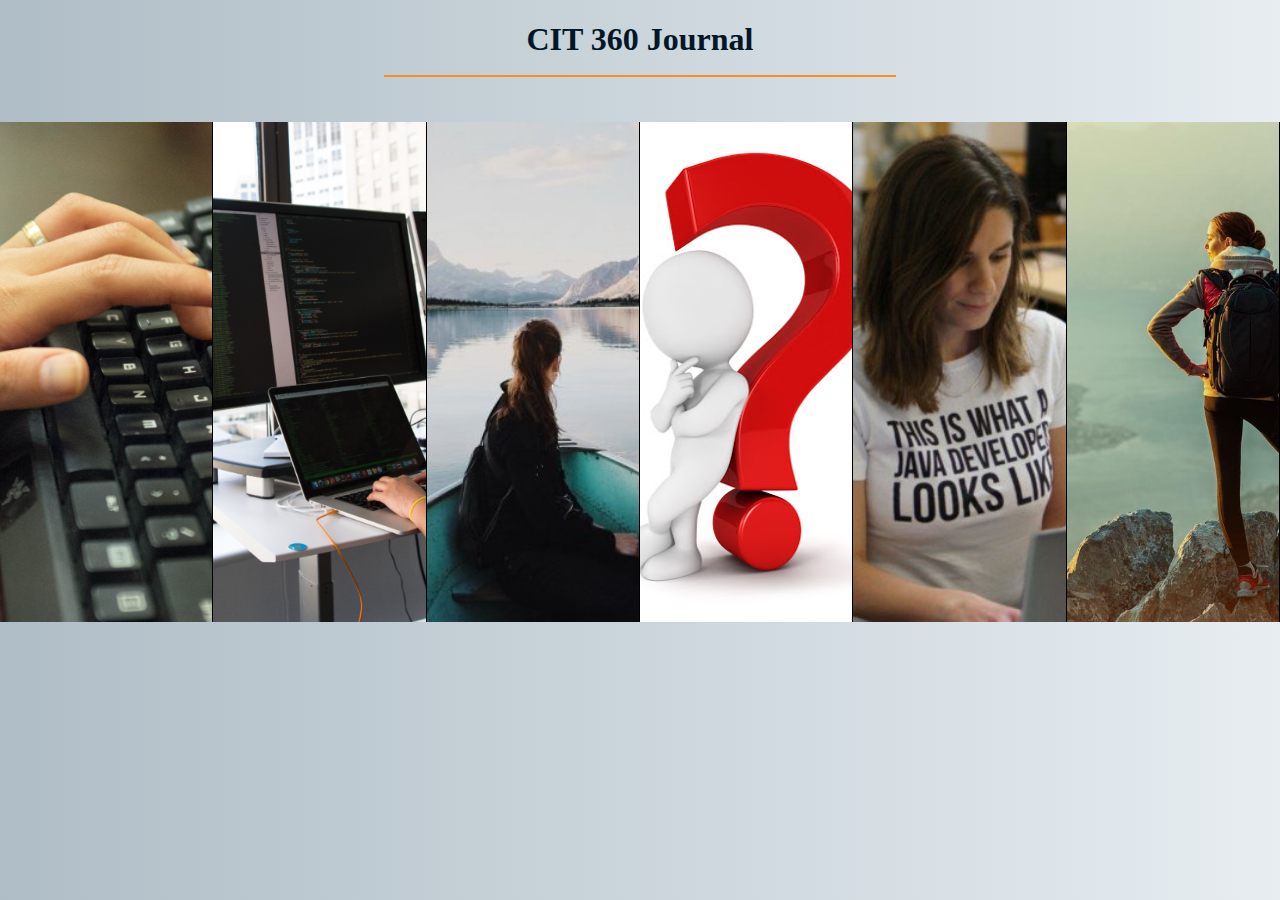
<file: index.html>
<!DOCTYPE html>
<html lang="en">
<head>
    <meta charset="UTF-8">
    <title>Responsive html and css gallery</title>
    <link rel="stylesheet" type="text/css" href="stiles.css"/>
</head>
<body>
<h1 class="heading">CIT 360 Journal</h1>



<ul class="gallery">
    <li class="items item1">
    <img src="images/hands on keybord.jpg" alt="hands on keyboard">
        <h2>When I started</h2>
        <a class="items" href="started.html"> Read More </a>
    </li>

    <li class="items item2">
        <img src="images/woman developer.jpg" alt="woman working at computer">
        
        <h2>Learning</h2>
        <a href="learned.html">Read More</a>
    </li>

    <li class="items item3">
        <img src="images/woman on boat.jpg" alt="woman on boat">
        <h2>Improvements</h2>
        <a href="improvements.html">Read More</a>

    </li>

    <li class="items item4">
        <img src="images/question.jpg" alt="question mark with person thinking">
        <h2>Accomplished</h2>
        <a href="accomplish.html">Read More</a>
    </li>

    <li class="items item5">
        <img src="images/java woman.jpeg" alt="woman developer java">
        <h2>Changes</h2>
        <a href="path.html">Read More</a>
    </li>

    <li class="items item6">
        <img src="images/woman on mountain.jpeg" alt="woman on top of mountain">
        <h2>Now what?</h2>
        <a href="what.html">Read More</a>
    </li>

</ul>
</body>
</html>
</file>
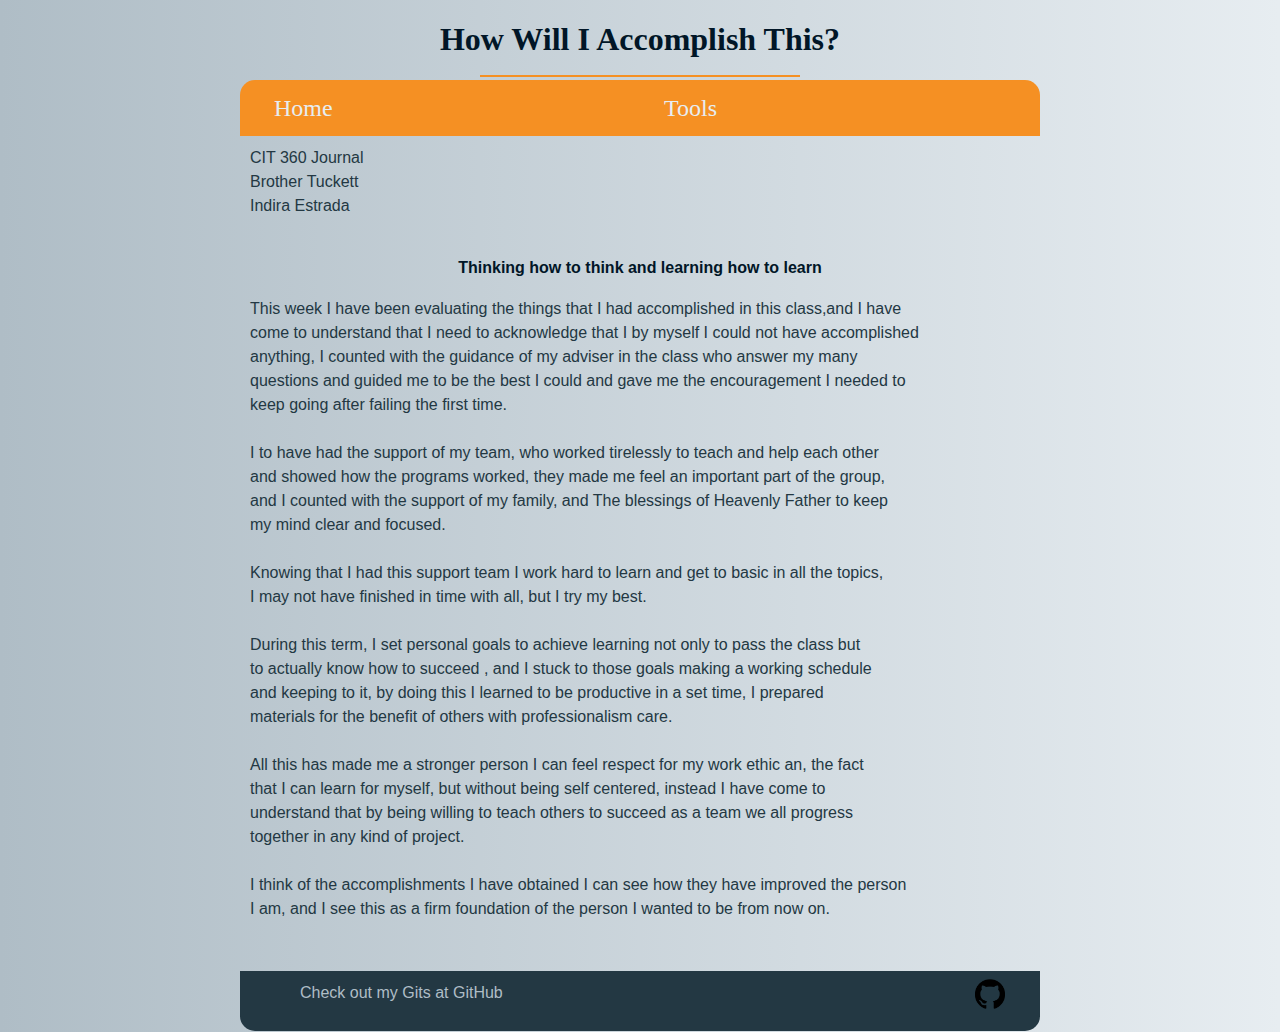
<file: accomplish.html>
<!DOCTYPE html>
<html lang="en">
<head>
    <meta charset="UTF-8">
    <title>The accomplishments I Obtained</title>
    <link rel="stylesheet" type="text/css" href="stiles.css"/>
</head>

<body>

<div id="content">
    <header>
        <h1 class="heading">How Will I Accomplish This?</h1>

    </header>
    <nav>
        <ul>
            <li><a href="index.html">Home</a> </li>
            <li><a href="video.html">Tools</a> </li>

        </ul>
    </nav>

    <main>
        <p>CIT 360 Journal<br>Brother Tuckett<br>Indira Estrada</p>

        <h4>Thinking how to think and learning how to learn</h4>

        <div class="paragraph1">

            <p>This week I have been evaluating the things that I had accomplished in this class,and I have <br>
                come to understand that I need to acknowledge that I by myself I could not have accomplished <br>
                anything, I counted with the guidance of my adviser in the class who answer my many <br>
                questions and guided me to be the best I could and gave me the encouragement I needed to <br>
                keep going after failing the first time.<br><br>

                I to have had the support of my team, who worked tirelessly to teach and help each other <br>
                and showed how the programs worked, they made me feel an important part of the group, <br>
                and I counted with the support of my family, and The blessings of Heavenly Father to keep<br>
                 my mind clear and focused.<br><br>

                Knowing that I had this support team I work hard to learn and get to basic in all the topics,  <br>
                I may not have finished in time with all, but I try my best.<br><br>


                During this term, I set personal goals to achieve learning not only to pass the class but<br>
                to actually know how to succeed , and I stuck to those goals making a working schedule <br>
                and keeping to it, by doing this I learned to be productive in a set time, I prepared <br>
                materials for the benefit of others with professionalism care.<br><br>

                All this has made me a stronger person I can feel respect for my work ethic an, the fact<br>
                that I can learn for myself, but without being self centered, instead I have come to <br>
                understand that by being willing to teach others to succeed as a team we all progress <br>
                together in any kind of project.<br><br>

                I think of the accomplishments I have obtained I can see how they have improved the person <br>
                I am, and I see this as a firm foundation of the person I wanted to be from now on.<br><br>
            </p>

        </div>

    </main>

    <footer>
        <p class="info">Check out my Gits at GitHub</p>
        <div class="social">
            <a class="social" target="_blank" href="https://gist.github.com/iihve"><img src="images/gitIcon.svg.png"/></a>
        </div>
    </footer>

</div>
</body>
</html>
</file>
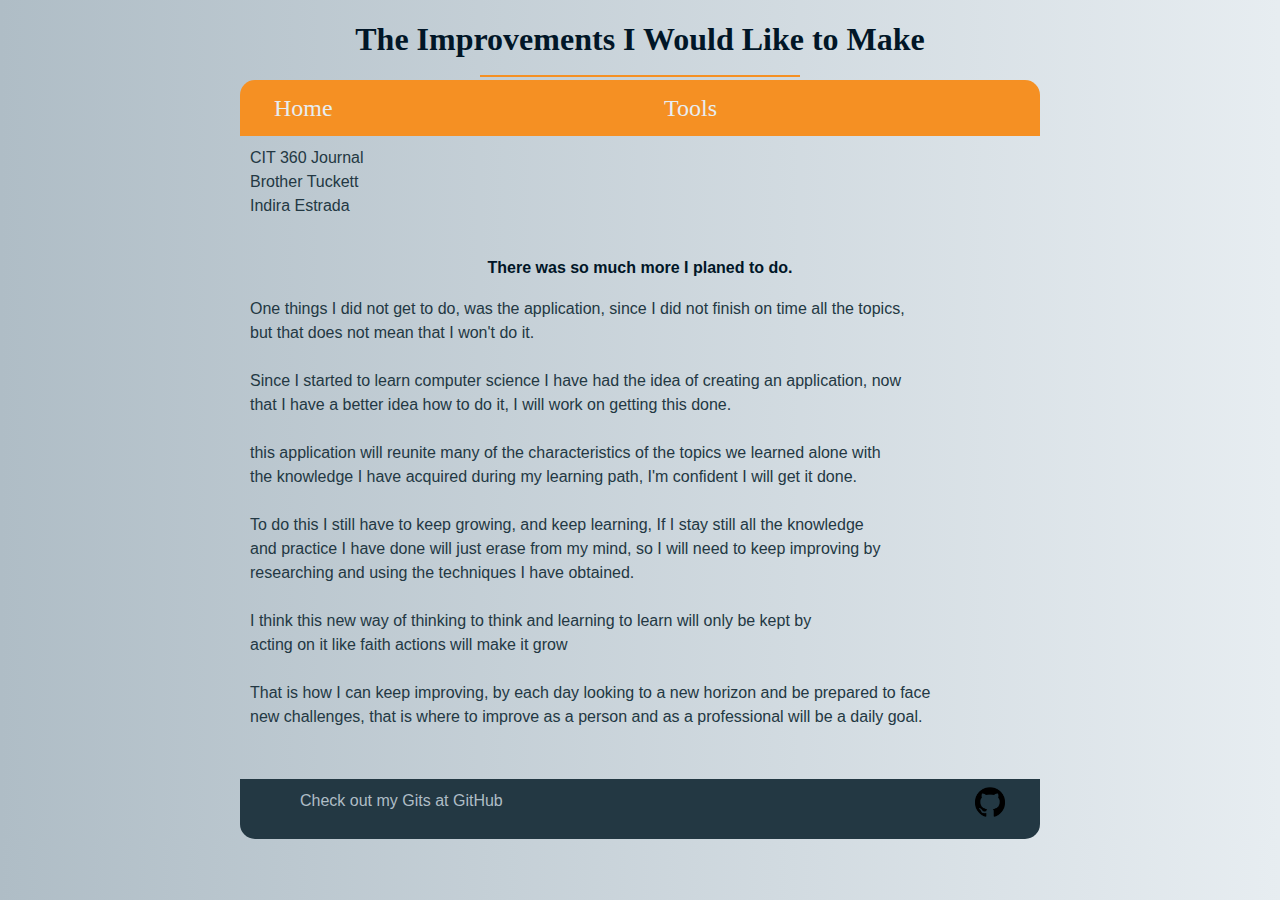
<file: improvements.html>
<!DOCTYPE html>
<html lang="en">
<head>
    <meta charset="UTF-8">
    <title>The improvements I would like to make</title>
    <link rel="stylesheet" type="text/css" href="stiles.css"/>
</head>

<body>

<div id="content">
    <header>
        <h1 class="heading">The Improvements I Would Like to Make</h1>

    </header>
    <nav>
        <ul>
            <li><a href="index.html">Home</a> </li>
            <li><a href="video.html">Tools</a> </li>
        </ul>

    </nav>

    <main>
        <p>CIT 360 Journal<br>Brother Tuckett<br>Indira Estrada</p>

        <H4>There was so much more I planed to do.</H4>

        <div class="paragraph1">

            <p>
                One things I did not get to do, was the application, since I did not finish on time all the topics, <br>
                but that does not mean that I won't do it.<br><br>

                Since I started to learn computer science I have had the idea of creating an application, now  <br>
                that I have a better idea how to do it, I will work on getting this done.<br><br>

                this application will reunite many of the characteristics of the topics we learned alone with <br>
                the knowledge I have acquired during my learning path, I'm confident I will get it done.<br><br>

                To do this I still have to keep growing, and keep learning, If I stay still all the knowledge <br>
                and practice I have done will just erase from my mind, so I will need to keep improving by <br>
                researching and using the techniques I have obtained. <br><br>

                I think this new way of thinking to think and learning to learn will only be kept by <br>
                acting on it like faith actions will make it grow<br><br>

                That is how I can keep improving, by each day looking to a new horizon and be prepared to face <br>
                new challenges, that is where to improve as a person and as a professional will be a daily goal.<br><br>


            </p>
        </div>

    </main>

    <footer>
        <p class="info">Check out my Gits at GitHub</p>
        <div class="social">
            <a class="social" target="_blank" href="https://gist.github.com/iihve"><img
                    src="images/gitIcon.svg.png"/></a>
        </div>
    </footer>

</div>

</body>
</html>
</file>
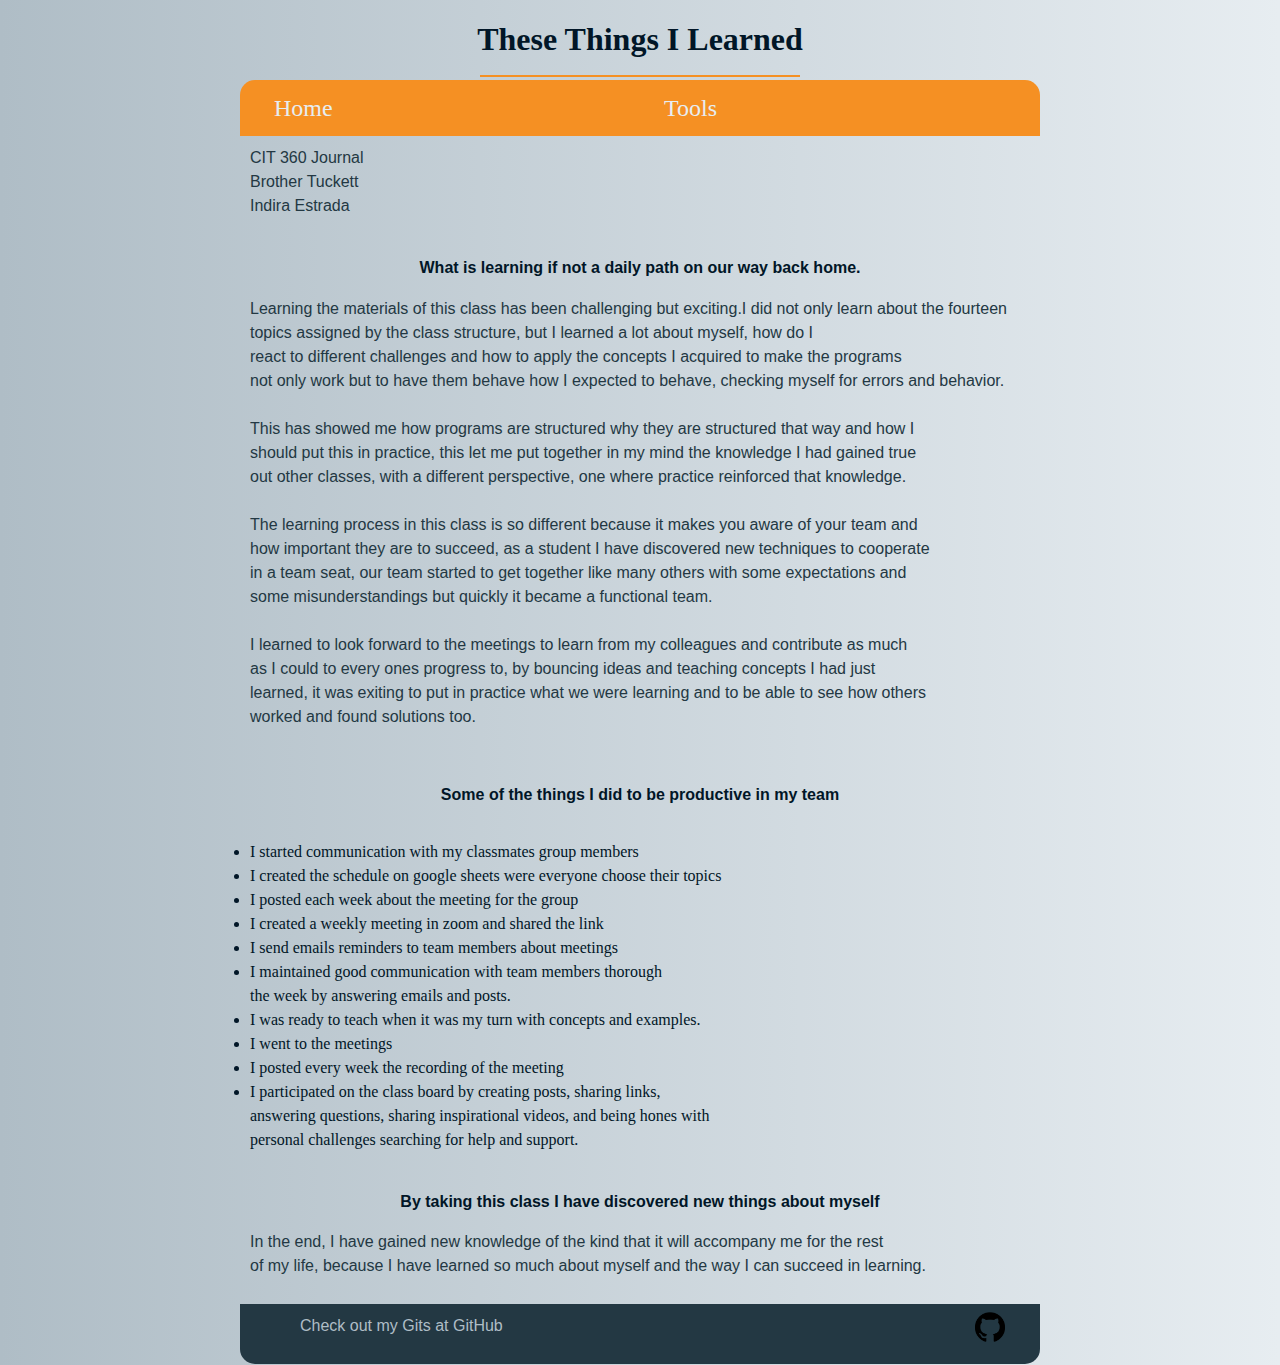
<file: learned.html>
<!DOCTYPE html>
<html lang="en">
<head>
    <meta charset="UTF-8">
    <title>These things I learned</title>
    <link rel="stylesheet" type="text/css" href="stiles.css"/>
</head>
<body>
<div id="content">
    <header>
        <h1 class="heading">These Things I Learned</h1>

    </header>
    <nav>
        <ul>
            <li><a href="index.html">Home</a> </li>
            <li><a href="video.html">Tools</a> </li>
        </ul>
    </nav>

    <main>
        <p>CIT 360 Journal<br>Brother Tuckett<br>Indira Estrada</p>

        <h4>What is learning if not a daily path on our way back home.</h4>

        <div class="paragraph1">

            <p> Learning the materials of this class has been challenging but exciting.I did not only learn about
                the fourteen topics assigned by the class structure, but I learned a lot about myself, how do I  <br>
                react to different challenges and how to apply the concepts I acquired to make the programs <br>
                not only work but to have them behave how I expected to behave, checking myself for errors and behavior.<br><br>

                This has showed me how programs are structured why they are structured that way and how I <br>
                should put this in practice, this let me put together in my mind the knowledge I had gained true <br>
                out other classes, with a different perspective, one where practice reinforced that knowledge.<br><br>

                The learning process in this class is so different because it makes you aware of your team and<br>
                how important they are to succeed, as a student I have discovered new techniques to cooperate<br>
                in a team seat, our team started to get together like many others with some expectations and <br>
                some misunderstandings but quickly it became a functional team.<br><br>

                I learned to look forward to the meetings to learn from my colleagues and contribute as much <br>
                as I could to every ones progress to, by bouncing ideas and teaching concepts I had just <br>
                learned, it was exiting to put in practice what we were learning and to be able to see how others <br>
                worked and found solutions too.
            </p>

        </div>

        <h4>Some of the things I did to be productive in my team</h4>
        <ul>
        <li>    I started communication with my classmates group members</li>
            <li>    I created the schedule on google sheets were everyone choose their topics</li>
        <li>    I posted each week about the meeting for the group</li>
        <li>    I created a weekly meeting in zoom and shared the link</li>
        <li>    I send emails reminders to team members about meetings</li>
        <li>    I maintained good communication with team members thorough<br>
                 the week by answering emails and posts.</li>
        <li>    I was ready to teach when it was my turn with concepts and examples.</li>
        <li>    I went to the meetings</li>
        <li>    I posted every week the recording of the meeting</li>
        <li>    I participated on the class board by creating posts, sharing links,<br>
                answering questions, sharing inspirational videos, and being hones with<br>
                personal challenges searching for help and support.</li>
        </ul>

                <div class="paragraph2">
                    <h4>By taking this class I have discovered new things about myself</h4>
                <P>
                    In the end, I have gained new knowledge of the kind that it will accompany me for the rest <br>
                    of my life, because I have learned so much about myself and the way I can succeed in learning.<br>
            </p>

        </div>

    </main>

    <footer>
        <p class="info">Check out my Gits at GitHub</p>
        <div class="social">
            <a class="social" target="_blank" href="https://gist.github.com/iihve"><img
                    src="images/gitIcon.svg.png"/></a>
        </div>
    </footer>

</div>

</body>
</html>
</file>
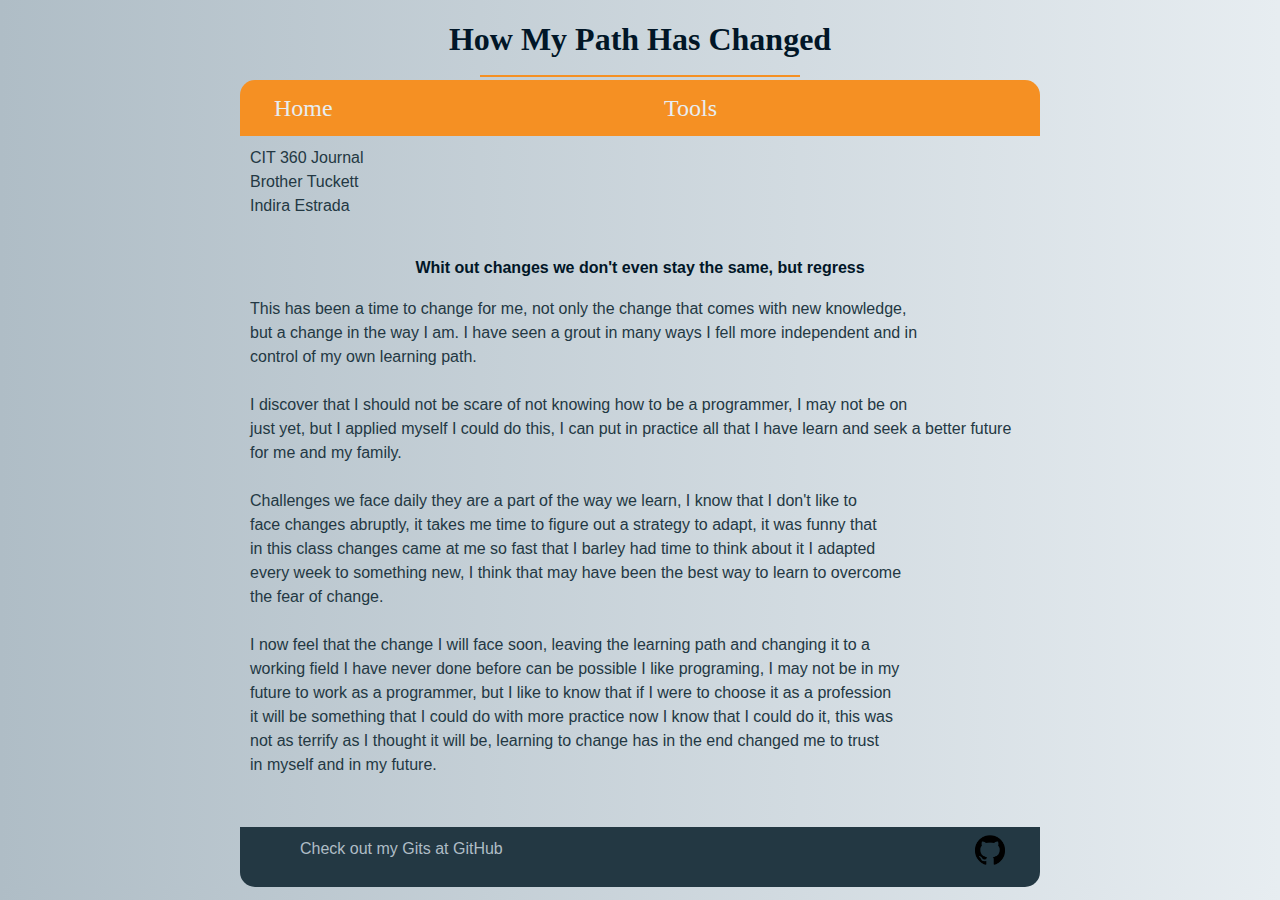
<file: path.html>
<!DOCTYPE html>
<html lang="en">
<head>
    <meta charset="UTF-8">
    <title>How my path has changed</title>
    <link rel="stylesheet" type="text/css" href="stiles.css"/>
</head>
<body>
<div id="content">
    <header>
        <h1 class="heading">How My Path Has Changed</h1>

    </header>
    <nav>
        <ul>
            <li><a href="index.html">Home</a> </li>
            <li><a href="video.html">Tools</a> </li>
        </ul>
    </nav>

    <main>
        <p>CIT 360 Journal<br>Brother Tuckett<br>Indira Estrada</p>

        <h4>Whit out changes we don't even stay the same, but regress</h4>

        <div class="paragraph1">

            <p>
                This has been a time to change for me, not only the change that comes with new knowledge,<br>
                but a change in the way I am. I have seen a grout in many ways I fell more independent and in <br>
                control of my own learning path.<br> <br>

                I discover that I should not be scare of not knowing how to be a programmer, I may not be on <br>
                just yet, but I applied myself I could do this, I can put in practice all that I have learn
                and seek a better future for me and my family.<br><br>

                Challenges we face daily they are a part of the way we learn, I know that I don't like to <br>
                face changes abruptly, it takes me time to figure out a strategy to adapt, it was funny that<br>
                in this class changes came at me so fast that I barley had time to think about it I adapted<br>
                every week to something new, I think that may have been the best way to learn to overcome<br>
                the fear of change. <br><br>

                I now feel that the change I will face soon, leaving the learning path and changing it to a <br>
                working field I have never done before can be possible I like programing, I may not be in my <br>
                future to work as a programmer, but I like to know that if I were to choose it as a profession <br>
                it will be something that I could do with more practice now I know that I could do it, this was <br>
                not as terrify as I thought it will be, learning to change has in the end changed me to trust <br>
                in myself and in my future.<br><br>


            </p>
        </div>

    </main>

    <footer>
        <p class="info">Check out my Gits at GitHub</p>
        <div class="social">
            <a class="social" target="_blank" href="https://gist.github.com/iihve"><img src="images/gitIcon.svg.png"/></a>
        </div>
    </footer>

</div>

</body>
</html>
</file>
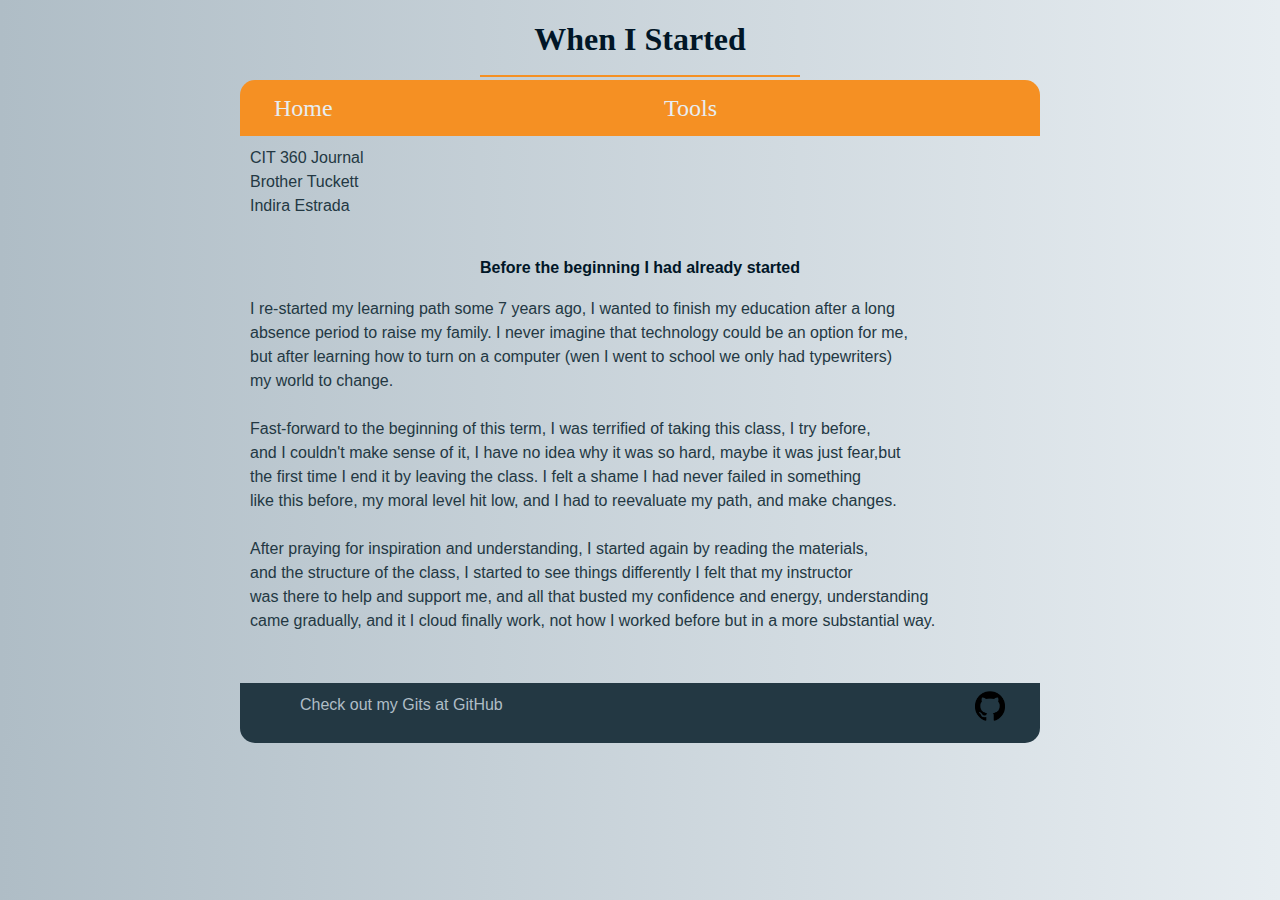
<file: started.html>
<!DOCTYPE html>
<html lang="en">
<head>
    <meta charset="UTF-8">
    <title>When I started</title>
    <link rel="stylesheet" type="text/css" href="stiles.css"/>

</head>

<body>


<div id="content">
    <header>
        <h1 class="heading">When I Started</h1>

    </header>
    <nav>
        <ul>
           <li><a href="index.html">Home</a> </li>
            <li><a href="video.html">Tools</a> </li>

        </ul>
    </nav>

<main>
    <p>CIT 360 Journal<br>Brother Tuckett<br>Indira Estrada</p>

    <h4>Before the beginning I had already started</h4>

<div class="paragraph1">

    <p>
        I re-started my learning path some 7 years ago, I wanted to finish my education after a long<br>
        absence period to raise my family. I never imagine that technology could be an option for me,<br>
         but after learning how to turn on a computer (wen I went to school we only had typewriters) <br>
        my world to change.<br><br>

        Fast-forward to the beginning of this term, I was terrified of taking this class, I try before, <br>
        and I couldn't make sense of it, I have no idea why it was so hard, maybe it was just fear,but <br>
        the first time I end it by leaving the class. I felt a shame I had never failed in something<br>
        like this before, my moral level hit low, and I had to reevaluate my path, and make changes.<br><br>


        After praying for inspiration and understanding, I started again by reading the materials,  <br>
        and the structure of the class, I started to see things differently I felt that my instructor<br>
        was there to help and support me, and all that busted my confidence and energy, understanding<br>
        came gradually, and it I cloud finally work, not how I worked before but in a more substantial way.<br><br>
    </p>

</div>

</main>

    <footer>
        <p class="info">Check out my Gits at GitHub</p>
        <div class="social">
            <a class="social" target="_blank" href="https://gist.github.com/iihve"><img
                    src="images/gitIcon.svg.png"/></a>
        </div>
    </footer>

</div>
</body>
</html>
</file>
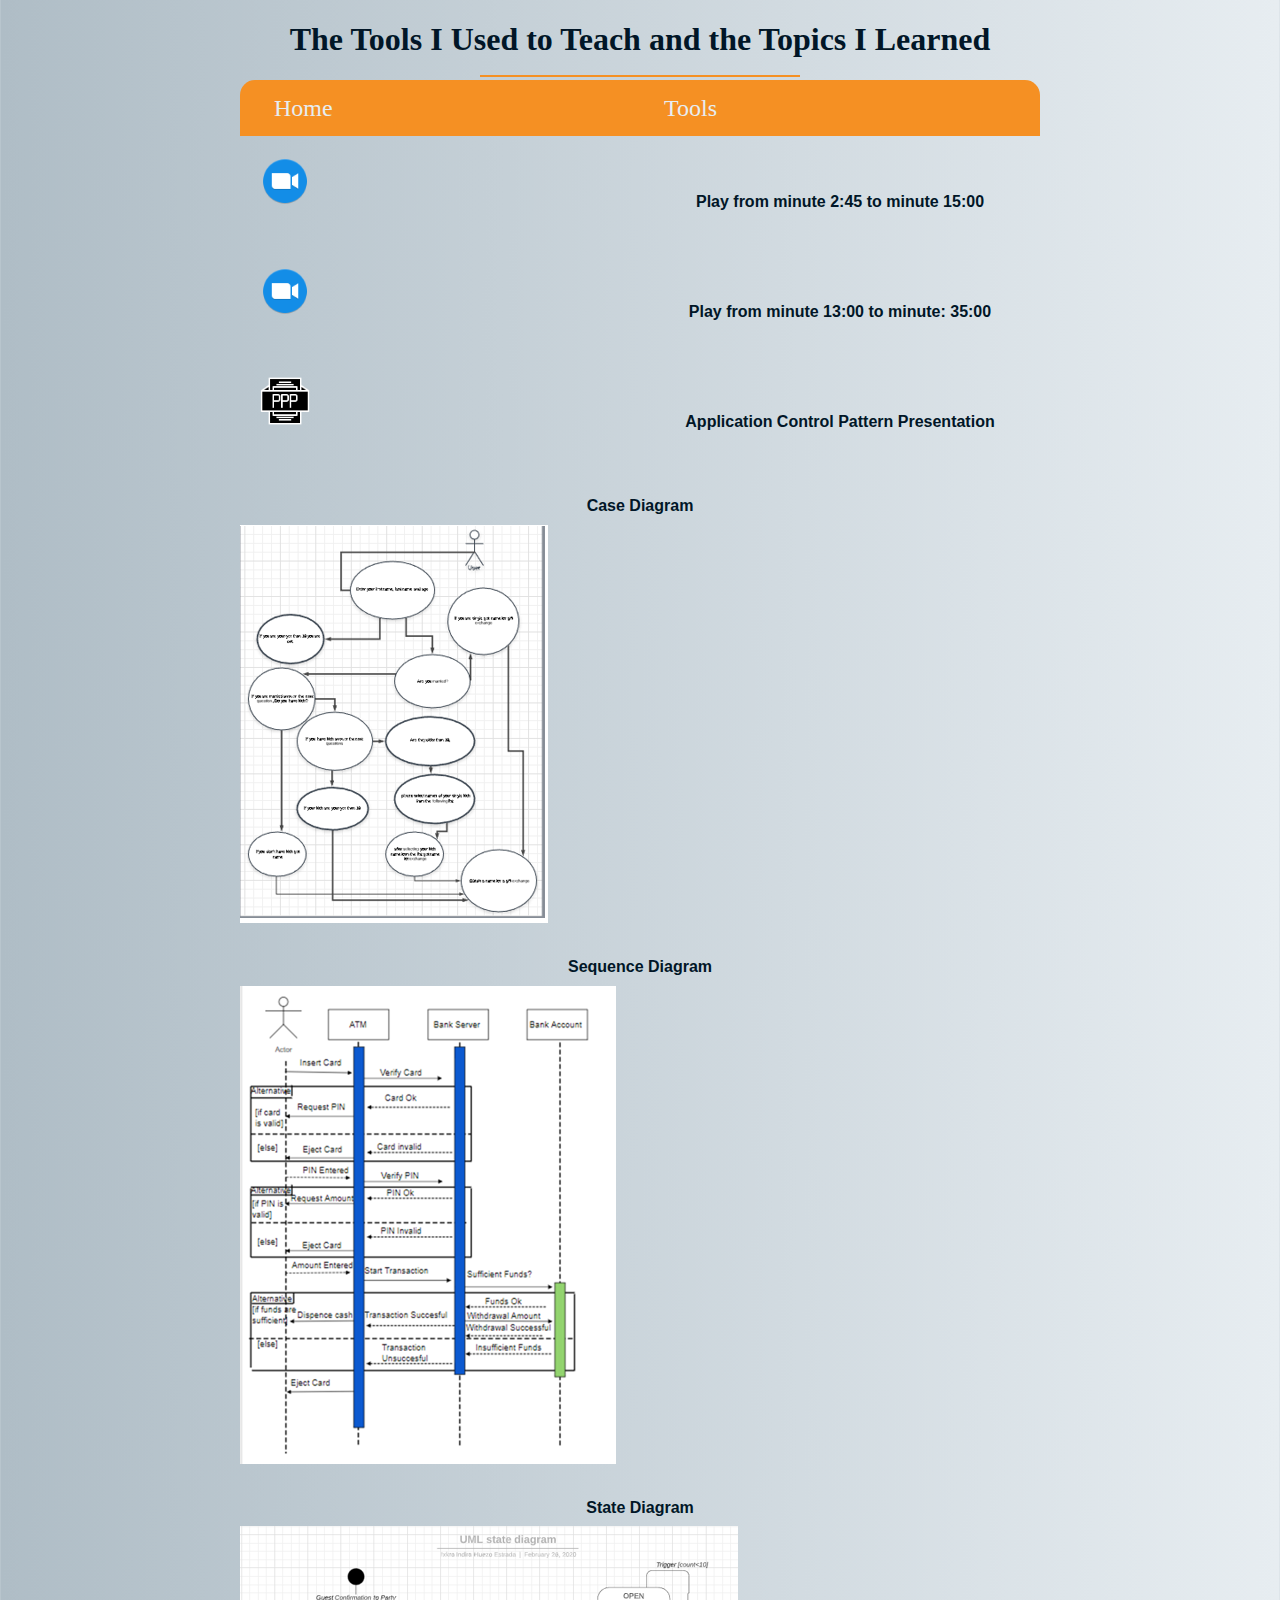
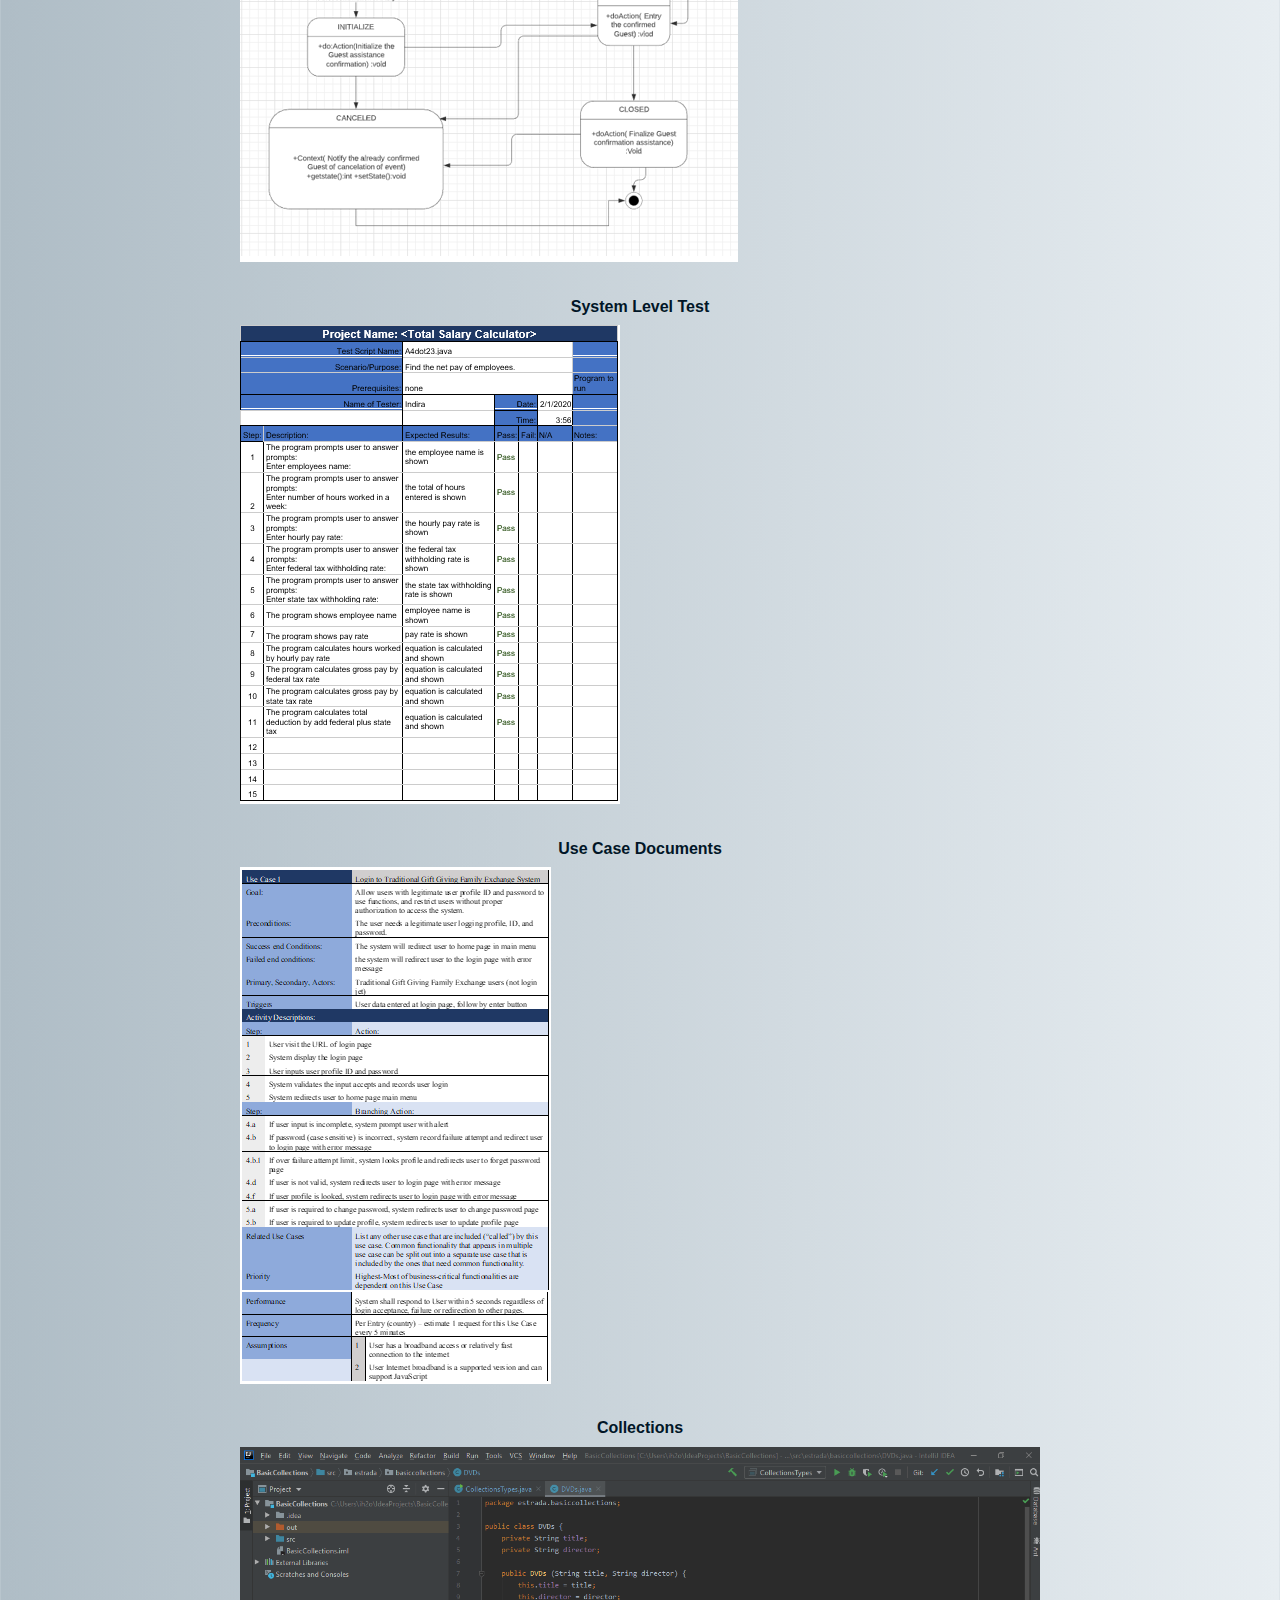
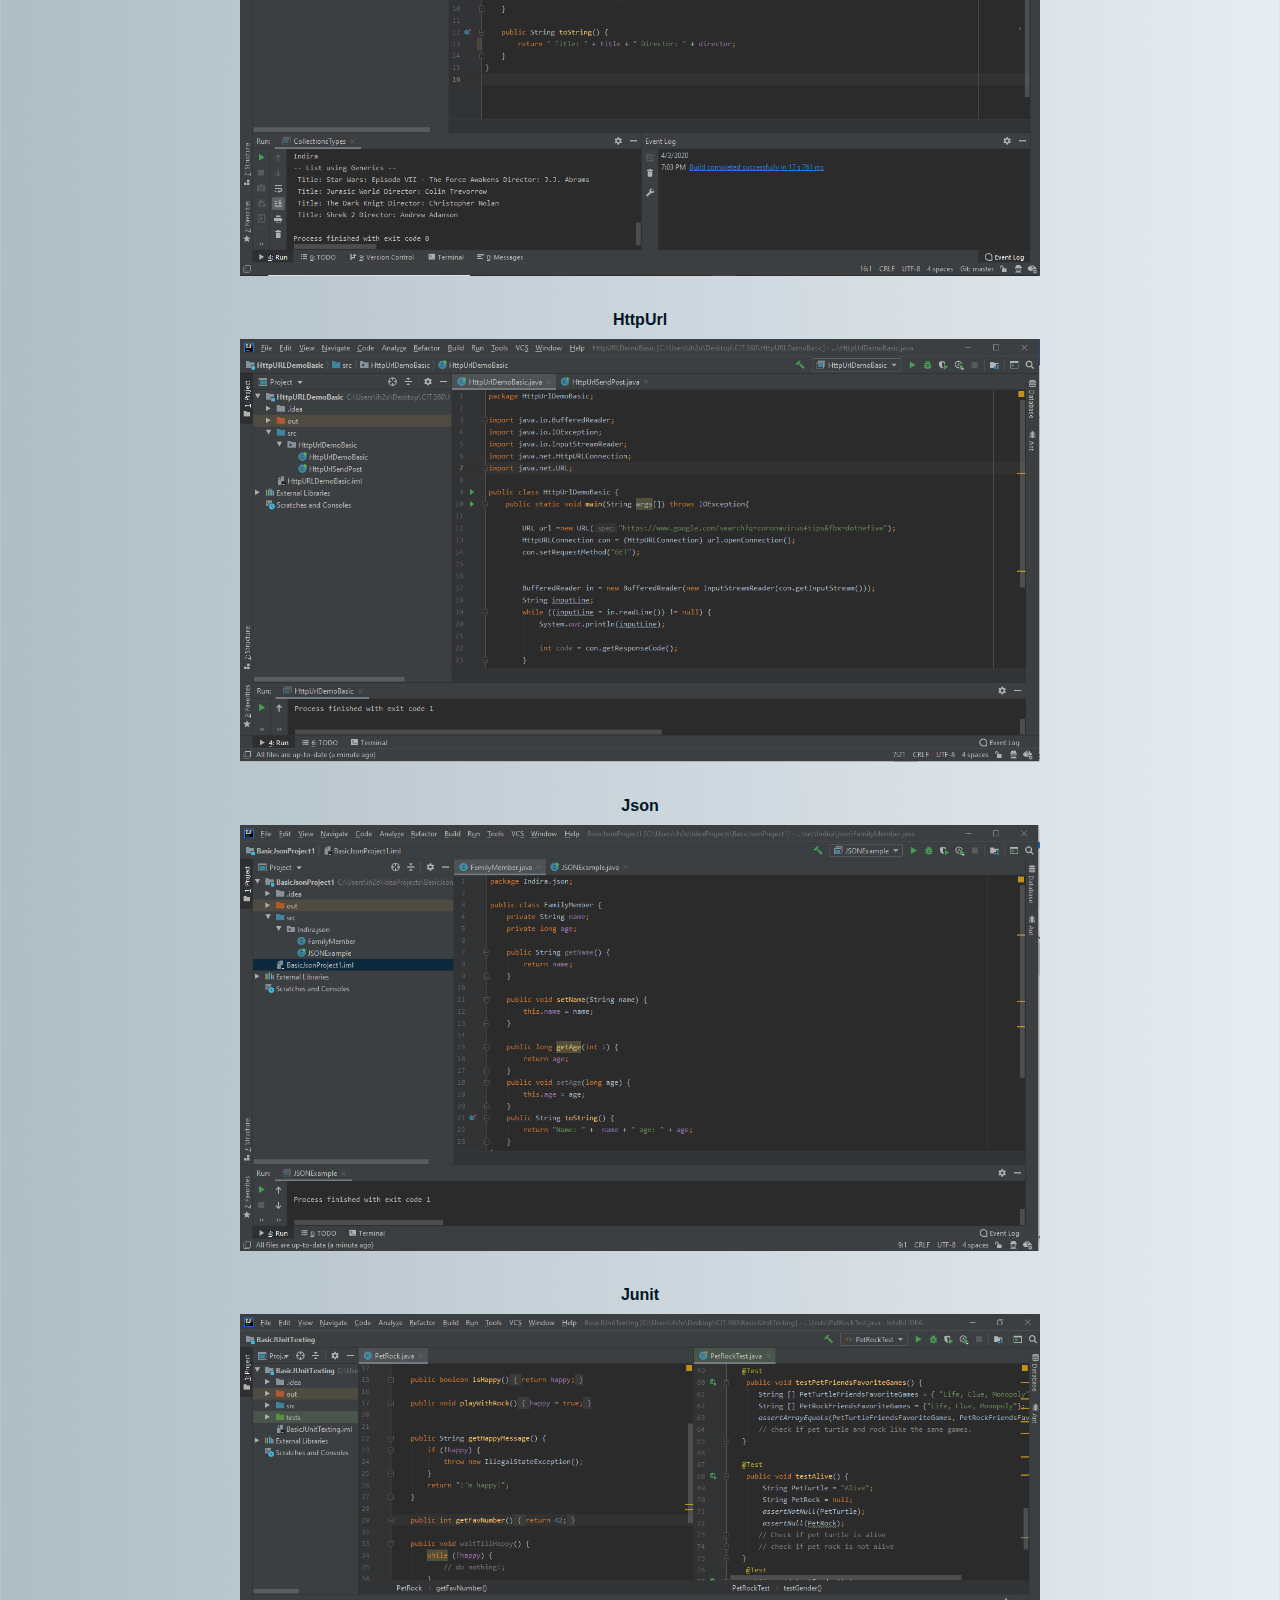
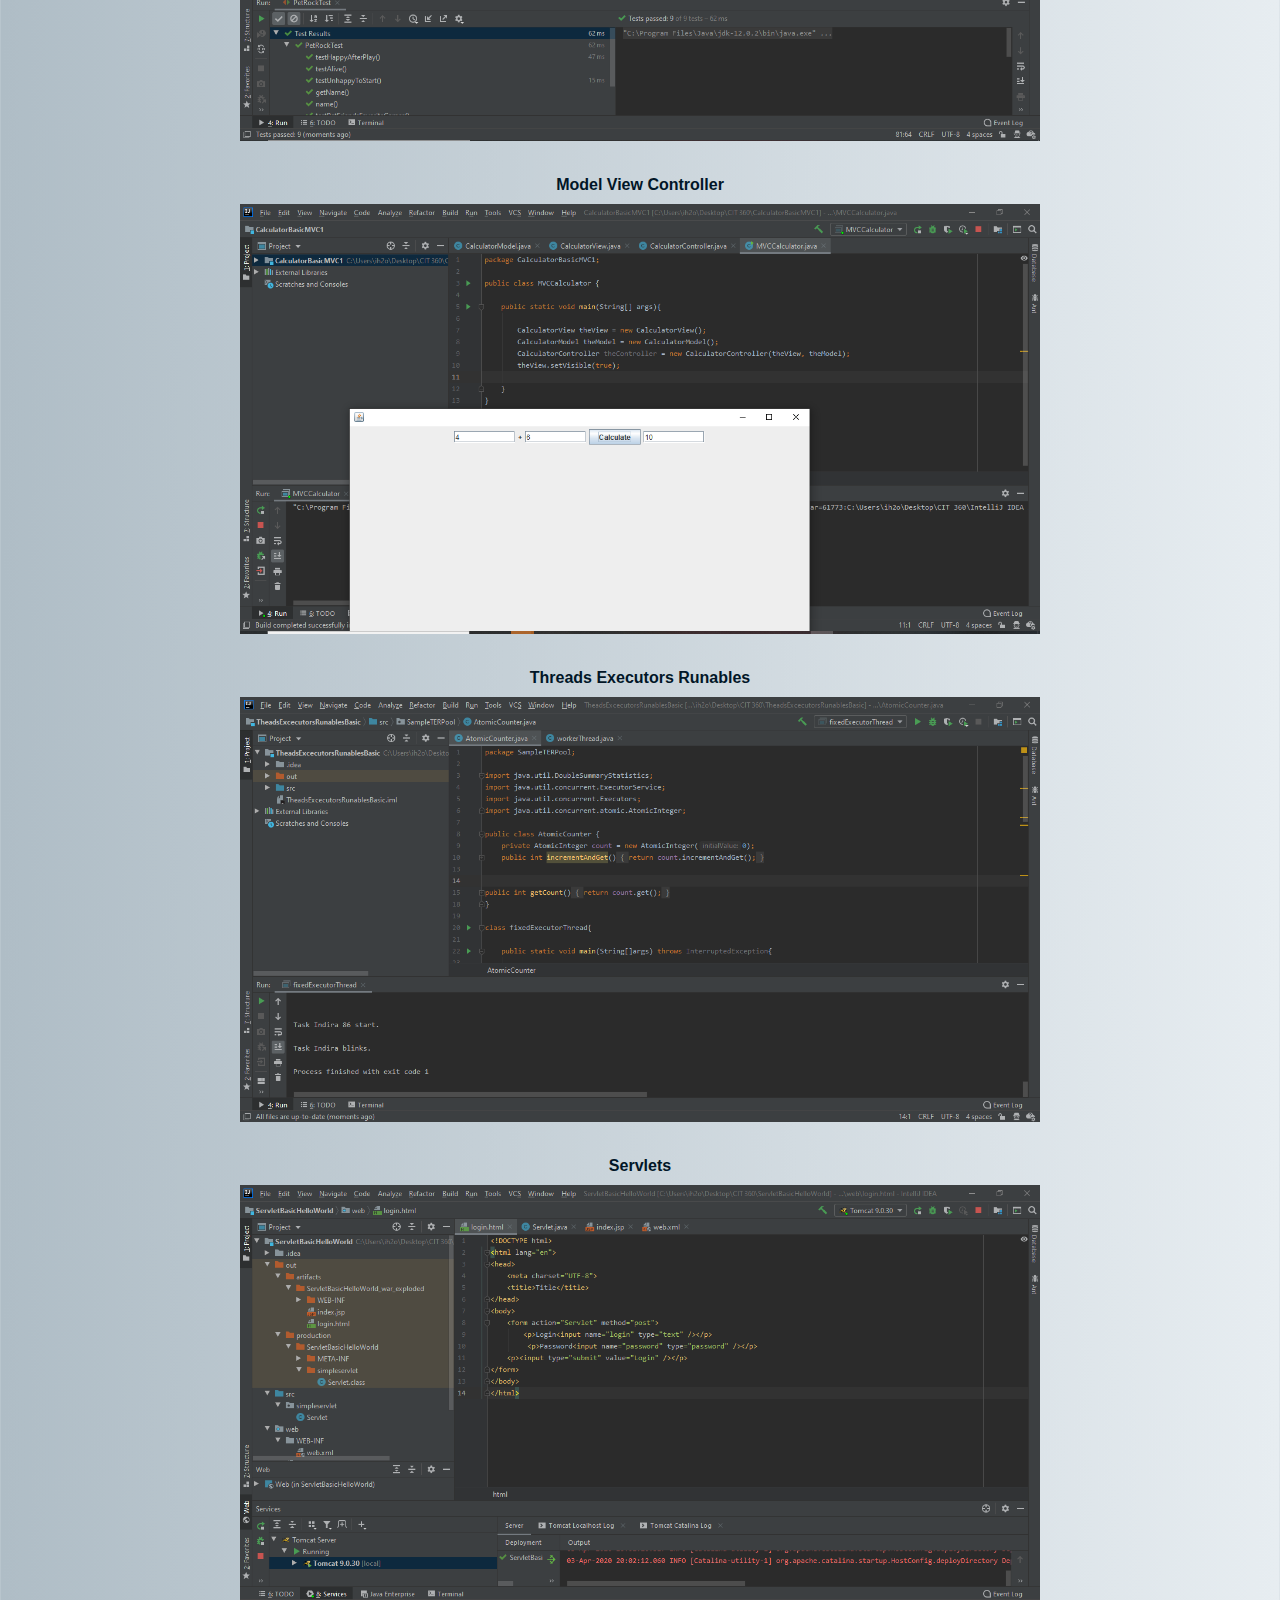
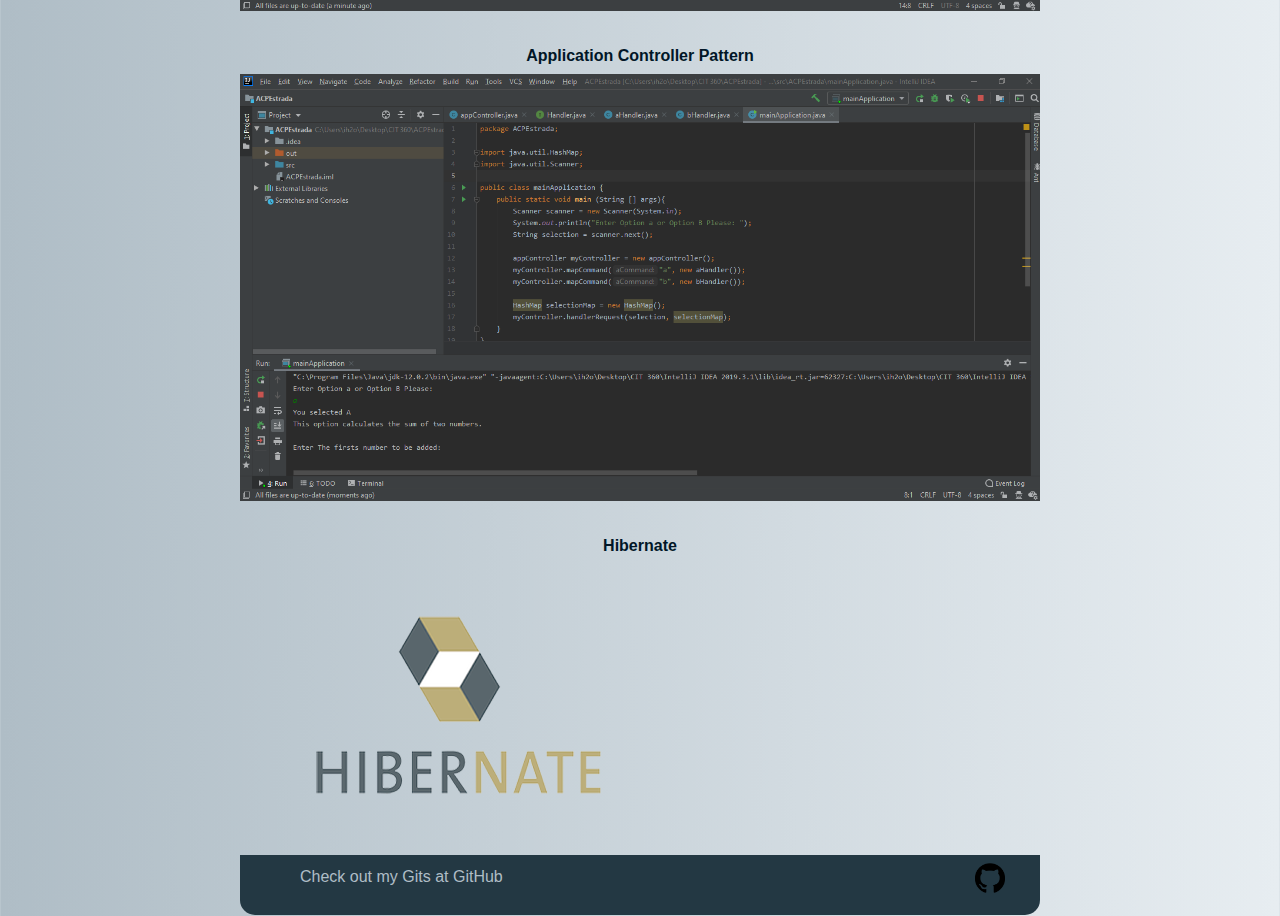
<file: video.html>
<!DOCTYPE html>
<html lang="en">
<head>
    <meta charset="UTF-8">
    <title>video</title>
    <link rel="stylesheet" type="text/css" href="stiles.css"/>
</head>


<body>
<div id="content">

    <header>
        <h1 class="heading">The Tools I Used to Teach and the Topics I Learned</h1>

    </header>

        <nav>
            <ul>
                <li><a href="index.html">Home</a> </li>
                <li><a href="video.html">Tools</a> </li>
            </ul>
        </nav>

    <main>

        <div class="resources">

            <a class="video1" target="_blank" href="https://byui.zoom.us/rec/play/7pUldu77_W03SdXHswSDA_8rW47vLaKs03cc-KJfnxm1ViNVZwbwNbJBNLOcdYbUA8RbiH0DJXqBx1g3?autoplay=true&startTime=1580778176000">
                <img src="images/Zoom-icon.png" alt="Zoom Icon"></a>
            <h4>Play from minute 2:45 to minute 15:00</h4>


            <a class="video2" target="_blank" href="https://byui.zoom.us/rec/play/vJMvd-qp-zs3TtzB4wSDAKB_W9W8fKisgyMf-fEMyRqxW3kDMVLzMrBDYeMABBKnSYKbls3keTfea0Sd?autoplay=true&startTime=1581382928000">

                <img src="images/Zoom-icon.png" alt="Zoom Icon"></a>
            <h4>Play from minute 13:00 to minute: 35:00</h4>

            <a class="PPP" target="_blank" href="https://pus2-broadcast.officeapps.live.com/m/Broadcast.aspx?Fi=43e295c3360c71be%5F84487194%2D75a4%2D4262%2Dba8e%2Df042f4f871db%2Epptx">
                <img src="images/ppp-file-913044.png" alt="Power Point Presentation Icon"></a>
            <h4>Application Control Pattern Presentation</h4>
        </div>
         <!--   <video width="350" height="250" controls><source src="https://byui.zoom.us/rec/play/7pUldu77_W03SdXHswSDA_8rW47vLaKs03cc-KJfnxm1ViNVZwbwNbJBNLOcdYbUA8RbiH0DJXqBx1g3?autoplay=true&startTime=1580778176000" type="video/mp3"></video> -->
<div class="assignments">

    <h4>Case Diagram</h4>
            <a class="assignments1">
                 <img src="images/CaseDiagramFinal.png" alt="Case Diagram"></a>


    <h4>Sequence Diagram</h4>
            <a class="assignments2">
            <img src="images/SequenceDiagram.png" alt="Sequence Diagram"></a>


    <h4>State Diagram</h4>
            <a class="assignments3">
            <img src="images/StateDiagram.png" alt="State Diagram"></a>


    <h4>System Level Test</h4>
            <a class="assignments4">
            <img src="images/SystemLevelTest.png" alt="System Level Test"></a>


    <h4>Use Case Documents</h4>
            <a class="assignments5">
            <img src="images/UseCaseDocuments.png" alt="Use Case Documents"></a>

    <h4>Collections</h4>
             <a class="assignments6">
            <img src="images/BasicCollections.png" alt="Collections"></a>

    <h4>HttpUrl</h4>
            <a class="assignments7">
            <img src="images/HttpURL.png" alt="HttpURL"></a>

    <h4>Json</h4>
            <a class="assignments8">
             <img src="images/Json.png" alt="Json"></a>

    <h4>Junit</h4>
             <a class="assignments9">
             <img src="images/Junit.png" alt="Junit"></a>

    <h4>Model View Controller</h4>
            <a class="assignments10">
                <img src="images/MVCcalculator.png"/></a>

    <h4>Threads Executors Runables</h4>
            <a class="assignments11">
            <img src="images/ThreadsExecutorsRunables.png" alt="TER"></a>

    <h4>Servlets</h4>
            <a class="assignments12">
            <img src="images/Servlets.png" alt="Servlets"></a>

    <h4>Application Controller Pattern</h4>
            <a class="assignments13">
            <img src="images/ACP.png" alt="ACP"></a>

    <h4>Hibernate</h4>
            <a class="assignments14">
            <img src="images/hibernate.png" alt="Hibernate Logo"></a>



</div>


    </main>
    <footer>
        <p class="info">Check out my Gits at GitHub</p>
        <div class="social">
            <a class="social" target="_blank" href="https://gist.github.com/iihve"><img src="images/gitIcon.svg.png"
                                                                                        alt="GitHub logo"></a>
        </div>
    </footer>
</div>
</body>
</html>
</file>
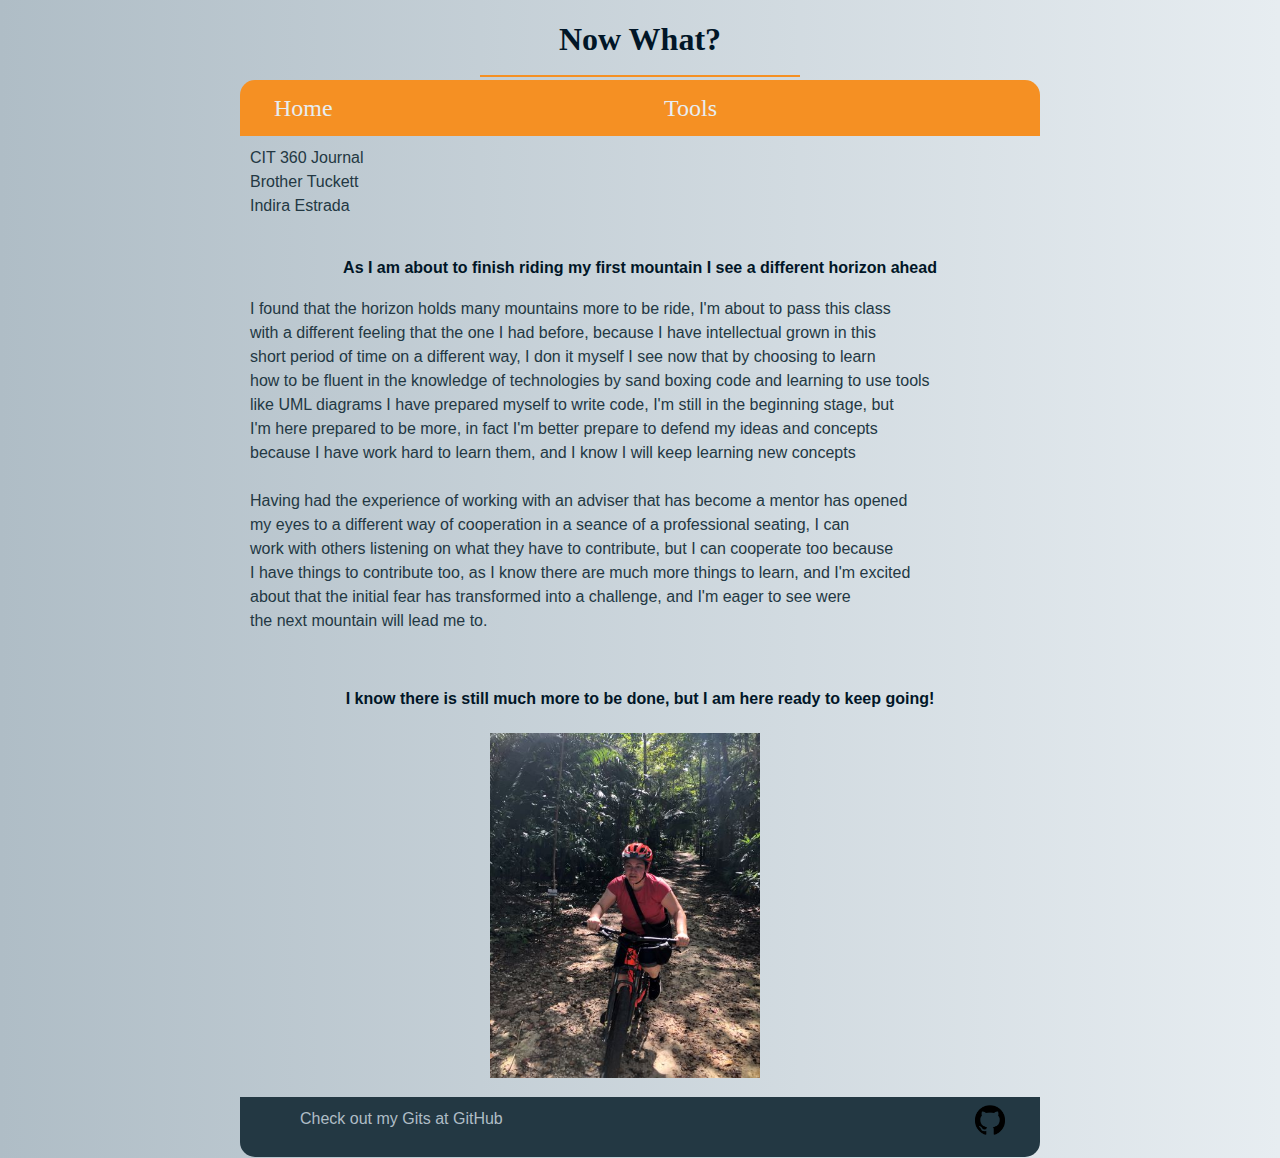
<file: what.html>
<!DOCTYPE html>
<html lang="en">
<head>
    <meta charset="UTF-8">
    <title>Now what?</title>
    <link rel="stylesheet" type="text/css" href="stiles.css"/>
</head>
<body>
<div id="content">
    <header>
        <h1 class="heading">Now What?</h1>

    </header>
    <nav>
        <ul>
            <li><a href="index.html">Home</a> </li>
            <li><a href="video.html">Tools</a> </li>
        </ul>
    </nav>

    <main>
        <p>CIT 360 Journal<br>Brother Tuckett<br>Indira Estrada</p>

        <h4>As I am about to finish riding my first mountain I see a different horizon ahead</h4>

        <div class="paragraph1">

            <p>
                I found that the horizon holds many mountains more to be ride, I'm about to pass this class<br>
                with a different feeling that the one I had before, because I have intellectual grown in this <br>
                short period of time on a different way, I don it myself I see now that by choosing to learn <br>
                how to be fluent in the knowledge of technologies by sand boxing code and learning to use tools <br>
                like UML diagrams I have prepared myself to write code, I'm still in the beginning stage, but <br>
                I'm here prepared to be more, in fact I'm better prepare to defend my ideas and concepts <br>
                because I have work hard to learn them, and I know I will keep learning new concepts <br><br>

                Having had the experience of working with an adviser that has become a mentor has opened  <br>
                my eyes to a different way of cooperation in a seance of a professional seating, I can <br>
                work with others listening on what they have to contribute, but I can cooperate too because<br>
                I have things to contribute too, as I know there are much more things to learn, and I'm excited <br>
                about that the initial fear has transformed into a challenge, and I'm eager to see were <br>
                the next mountain will lead me to.
            </p>

        </div>
        <h4>I know there is still much more to be done, but I am here ready to keep going!</h4>


        <img class="bicycle" src="images/Indira_IMG_4752~photo (2).jpg" alt="Indira riding a mountain bicycle">
    </main>

    <footer>
        <p class="info">Check out my Gits at GitHub</p>
        <div class="social">
            <a class="social" target="_blank" href="https://gist.github.com/iihve"><img src="images/gitIcon.svg.png"
                                                                                        alt="GitHub logo"></a>
        </div>
    </footer>
</div>
</body>
</html>
</file>
<file: stiles.css>
body{
    margin: 0;
    padding: 0;
    background: #AFBDC6; /*fallback for ald browsers */
    background: -webkit-linear-gradient(to right, #AFBDC6, #E7EDF1); /*chrome 10-25, safary 5.1-6*/
    background: linear-gradient(to right, #AFBDC6, #E7EDF1); /*W3C, IE 10+/Edge, Firefox 16+, Chrome 26+, Opera 12+, Safari 7+ */
}
#content {
    max-width: 800px;
    margin: 0 auto;

}
.heading{
    position: relative;
    height: auto;
    width: 100%;
    text-align: center;
    font-family: Havana;
    color: #011627;
    /*text-shadow: 6px -10px 8px rgba(0, 0, 0, 0.5);*/
}
.heading:before{
    position: absolute;
    content: ' ';
    left: 50%;
    transform: translateX(-50%);
    bottom: -50%;
    height: 2px;
    width: 40%;
    background: #F59023;
}

hi, h2, h3, h4, h5, h6 {
    font-family: Verdana, Arial, sans-serif;
    color: #011627;
    line-height: 1.1em;
    text-align: center;
    padding: 10px;
    margin-bottom: 0;
}
p {
    font-family: Verdana, Arial, sans-serif;
    color: #233843;
    line-height: 1.5em;
    padding: 10px;
    margin-top: 0;
}
ul {
    font-family: Roboto;
    color: #011627;
    line-height: 1.5em;
    padding: 10px;
    text-align: left;
    align-items: center;
    justify-content: center;
}
nav {
    background-color: #F59023;
    padding: 0;
    border-top-left-radius: 15px;
    border-top-right-radius: 15px;
}
nav a {
    color: #E7EDF1;
    line-height: 1.5em;
    padding: 1em 1em;
    text-decoration: none;
}

nav li {
    font-family: Roboto;
    color: #AFBDC6;
    font-size: 1.5em;
}

nav ul {
    display: grid;
    grid-template-columns: 1fr 1fr;
    margin: 0;
    list-style: none;
}

img {
    max-width: 100%;
}

footer {
    background-color: #233843;
    display: grid;
    grid-template-columns: 1fr  max-content repeat(2, max-content);
    align-items: center;
    justify-content: center;
    line-height: 3.5em;
    border-bottom-left-radius: 15px;
    border-bottom-right-radius: 15px;
}

.logo-box {
    left: 10px;
}
.banner-box {
    width: 100%;
    margin: 0 auto;
}
.social {
    padding: 0;
    margin-right: 35px;
    width:30px;
    height:50px;
}

icon {
    width: 50px;
    height: 50px;
    margin-top: 15px;
    border-right: 5px;
    color: #233843;
}
.info {
    font-size: 1em;
    margin-left: 50px;
    color: #AFBDC6;
}

.gallery{
    position: relative;
    display: flex;
    flex-direction: row;
    margin-top: 5%;
    height: 500px;
    width: 100%;
    background: #bbb;
    padding: 0%;
    overflow: hidden;
}
.gallery > .items{
    overflow: hidden;
    position: relative;
    display: inline-block;
    width: 20%;
    height: 100%;
    border-right: 1px solid #000;
    transition: 0.5s width;
}
.gallery > .items:hover{
    width: 50%;
}
.gallery > .items img{
    position: absolute;
    object-fit: cover;
    height: 100%;
    width: 100%;
}
.gallery > .items:before{
    position: absolute;
    content: ' ';
    height: 100%;
    width: 100%;
    top: 0;
    left: 0;
    background: rgba(0, 0, 0, 0.7);
   /* z-index: 1;*/
    transition: 0.5s ease-in-out;
}
.gallery > .items:hover:before{
    background: rgba(0, 0, 0, 0.2);
}
.gallery > .items>h2{
    position: relative;
    height: auto;
    width: 50%;
    color: #fff;
    font-family: Verdana, Arial, sans-serif;
    background: rgba(0, 0, 0, 0.8);
    padding: 5px;
    top: -100%;
    left: 50%;
    text-align: center;
    font-weight: 500;
    transform: translateX(-50%);
    transition: .5s;
    overflow: hidden;
}
.gallery > .items:hover>h2{
    top: 40%;
    left: 50%;
    transform: translate(-50%, -40%);
}
.gallery > .items>h2:before{
    position: absolute;
    content: ' ';
    height: 3px;
    width: 100%;
    bottom: 0;
    left: 0;
    background: #AFBDC6;
   z-index: 1;
    text-align: center;
}
.gallery > .items a{
    position: absolute;
    text-decoration: none;
    height: auto;
    width: 50%;
    color: #fff;
    font-family: Verdana, Arial, sans-serif;
    background: #F59023;
    padding: 5px;
    left: -100%;
    top: 50%;
    text-align: center;
    font-weight: 500;
    transition: .5s;
    cursor: pointer;
}
.gallery > .items:hover a{
    left: 50%;
    top: 55%;
    transform: translate(-50%, -55%);
    cursor: pointer;
}
.gallery > .items a:before{
    position: absolute;
    height: 3px;
    background: white;
    width: 0;
    margin-left: 0%;
    bottom: 15%;
    content: ' ';
    transition: 0.5s width;
}
.gallery > .items  a:hover:before {
    width: 45%;
}

.paragraph1 {
    display: grid;
    grid-template-columns: 1fr max-content repeat(2, max-content);
    align-items: center;
    justify-content: center;
    text-align: left;
}

.resources {
    display: grid;
    grid-template-columns: 1fr 1fr;
    grid-template-areas: "img a1"
    "img2 b4"
    "img3 c7";
    justify-content: center;
    align-items: center;
   /* line-height: 3.5em;*/
}

.resources .video1 {
    grid-area: img;
    padding: 20px;
   /* margin-right: 35px;*/
    width:50px;
    height:70px;
}
.resources .video1-h4 {
    grid-area: a1;
}
.resources .video2 {
    grid-area: img2;
    padding: 20px;
    /*margin-right: 35px;*/
    width:50px;
    height:70px;
}
.resources .video2-h4 {
    grid-area: b4;
}

.resources .PPP {
    grid-area: img3;
    padding: 20px;
    width:50px;
    height:70px;
}
.resources .PPP-h4 {
    grid-area: c7;
}

/*.assignments {
    display: grid;
    grid-template-columns: 1fr 1fr;
    grid-template-areas: "imga z"
    "imgb x"
    "imgc y"
    "imgd w"
    "imge v"
    "imgf u"
    "imgg t"
    "imgh s"
    "imgi r"
    "imgj q"
    "imgk p"
    "imgl o"
    "imgm n"
    "imgn m";
    justify-content: center;
    align-items: center;
}*/
/*this part is not working well leave like this for now*/

.assignments .assignments1 {
    grid-area: imga;
    width: 170px;
    height: 190px;
    margin-top: 25px;
    margin-bottom: 25px;
}
.assignments .assignments1-h4 {
    grid-area: z;
}
.assignments .assignments2 {
    grid-area: imgb;
    width: 170px;
    height: 190px;
    margin-top: 25px;
    margin-bottom: 25px;
}
.assignments .assignments2-h4 {
    grid-area: y;
}
.assignments .assignments5 {
    grid-area: imgc;
    width: 170px;
    height: 190px;
    margin-top: 25px;
    margin-bottom: 95px;
}
.assignments .assignments5-h4 {
    grid-area: x;
}
.assignments .assignments4 {
    grid-area: imgd;
    width: 170px;
    height: 190px;
    margin-top: 25px;
    margin-bottom: 25px;
}
.assignments .assignments4-h4 {
    grid-area: w;
}
.assignments .assignments3 {
    grid-area: imge;
    width: 170px;
    height: 190px;
    margin-top: 25px;
    margin-bottom: 5px;
}
.assignments .assignments3-h4 {
    grid-area: v;
}

.assignments .assignments6 {
    grid-area: imgf;
    width: 170px;
    height: 190px;
    margin-top: 25px;
    margin-bottom: 5px;
}
.assignments .assignments6-h4 {
    grid-area: u;
}
.assignments .assignments7 {
    grid-area: imgg;
    width: 170px;
    height: 190px;
    margin-top: 25px;
    margin-bottom: 5px;
}
.assignments .assignments7-h4 {
    grid-area: t;
}
.assignments .assignments8 {
    grid-area: imgh;
    width: 170px;
    height: 190px;
    margin-top: 25px;
    margin-bottom: 5px;
}
.assignments .assignments8-h4 {
    grid-area: s;
}
.assignments .assignments9 {
    grid-area: imgi;
    width: 170px;
    height: 190px;
    margin-top: 25px;
    margin-bottom: 5px;
}
.assignments .assignments9-h4 {
    grid-area: r;
}
.assignments .assignments10 {
    grid-area: imhj;
    width: 170px;
    height: 190px;
    margin-top: 25px;
    margin-bottom: 5px;
}
.assignments .assignments10-h4 {
    grid-area: q;
}
.assignments .assignments11 {
    grid-area: imgk;
    width: 170px;
    height: 190px;
    margin-top: 25px;
    margin-bottom: 5px;
}
.assignments .assignments11-h4 {
    grid-area: p;
}
.assignments .assignments12 {
    grid-area: imgl;
    width: 170px;
    height: 190px;
    margin-top: 25px;
    margin-bottom: 5px;
}
.assignments .assignments12-h4 {
    grid-area: o;
}
.assignments .assignments13 {
    grid-area: imgm;
    width: 170px;
    height: 190px;
    margin-top: 25px;
    margin-bottom: 5px;
}
.assignments .assignments13-h4 {
    grid-area: n;
}
.assignments .assignments14 {
    grid-area: imgn;
    width: 170px;
    height: 190px;
    margin-top: 25px;
    margin-bottom: 5px;
}
.assignments .assignments14-h4 {
    grid-area: m;
}

.bicycle {
    width: 270px;
    height: 345px;
    margin-top: 15px;
    margin-bottom: 15px;
    padding-left: 250px;
}

@media  screen and (max-width: 550px) {
    .home-grid {
        display: block;
    }

}
</file>
